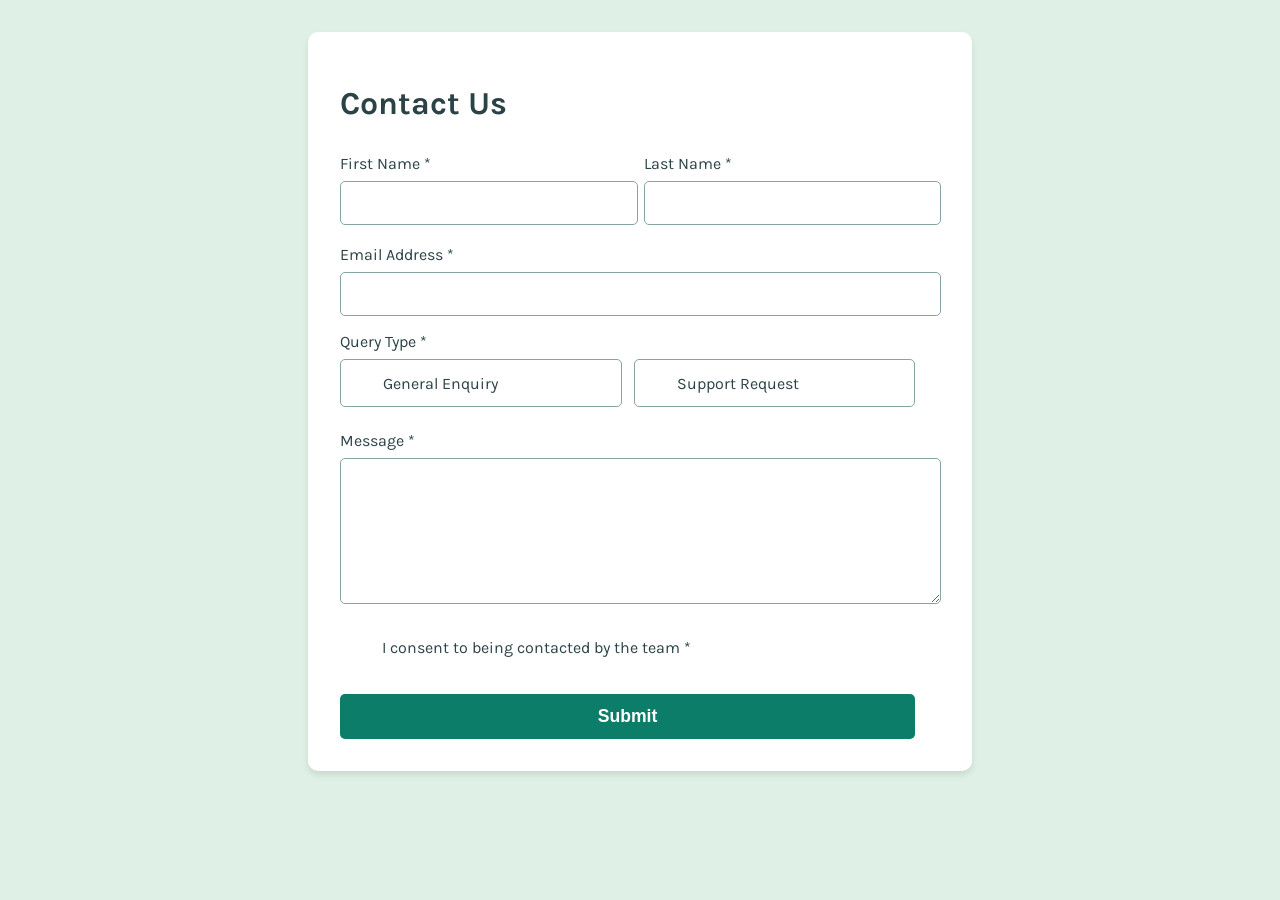
<file: index.html>
<!DOCTYPE html>
<html lang="en">
  <head>
    <meta charset="UTF-8" />
    <meta name="viewport" content="width=device-width, initial-scale=1.0" />

    <link
      rel="icon"
      type="image/png"
      sizes="32x32"
      href="./assets/images/favicon-32x32.png" />
    <link rel="stylesheet" href="css/styles.css" />
    <title>Frontend Mentor | Contact form</title>
  </head>
  <body>
    <div id="success" class="success-message" role="alert" aria-live="polite">
      <img src="/assets/images/icon-success-check.svg" /> Message Sent! <br />
      <span class="success-message-thankyou-span"
        >Thanks for completing the form. We'll be in touch soon!</span
      >
    </div>
    <div class="container">
      <h1 class="h1">Contact Us</h1>
      <form id="contactForm" novalidate>
        <div class="flex-container">
          <div class="form-group form-group-desk">
            <label for="firstName">First Name *</label>
            <input
              type="text"
              id="firstName"
              name="firstName"
              class="input"
              required
              aria-required="true"
              aria-describedby="firstNameError" />
            <div class="error-message" id="firstNameError"></div>
          </div>

          <div class="form-group form-group-desk">
            <label for="lastName">Last Name *</label>
            <input
              type="text"
              id="lastName"
              name="lastName"
              class="input"
              required
              aria-required="true"
              aria-describedby="lastNameError" />
            <div class="error-message" id="lastNameError"></div>
          </div>
        </div>

        <div class="form-group">
          <label for="email">Email Address *</label>
          <input
            type="email"
            id="email"
            name="email"
            class="input"
            required
            aria-required="true"
            aria-describedby="emailError" />
          <div class="error-message" id="emailError"></div>
        </div>

        <div class="form-group">
          <label>Query Type *</label>
          <div
            class="radio-group"
            role="radiogroup"
            aria-describedby="queryTypeError">
            <label class="radio-input">
              <input
                type="radio"
                name="queryType"
                value="General Enquiry"
                required />
              <img
                src="assets/images/icon-radio-selected.svg"
                alt="Option Icon"
                class="radio-icon" />
              <span>General Enquiry</span>
            </label>
            <label class="radio-input">
              <input
                type="radio"
                name="queryType"
                value="Support Request"
                required />
              <img
                src="assets/images/icon-radio-selected.svg"
                alt="Option Icon"
                class="radio-icon" />
              <span>Support Request</span>
            </label>
          </div>
          <div class="error-message" id="queryTypeError"></div>
        </div>

        <div class="form-group">
          <label for="message">Message *</label>
          <textarea
            id="message"
            name="message"
            rows="5"
            required
            aria-required="true"
            aria-describedby="messageError"></textarea>
          <div class="error-message" id="messageError"></div>
        </div>

        <div class="checkbox-group">
          <label for="consent" class="checkbox-input">
            <input type="checkbox" id="consent" name="consent" required />
            <img src="assets/images/icon-checkbox-check.svg" alt="Consent Checkbox" class="checkbox-icon" />
            <span class="checkbox-text">I consent to being contacted by the team *</span>
          </label>
          <div class="error-message" id="consentError"></div>
          
        <button type="submit">Submit</button>
      </form>
    </div>

    <script src="/form.js"></script>
  </body>
</html>
</file>
<file: css/styles.css>
@import "/css/fonts.css";
@import "/css/rootstyle.css";
@import "/css/form.css";
</file>
